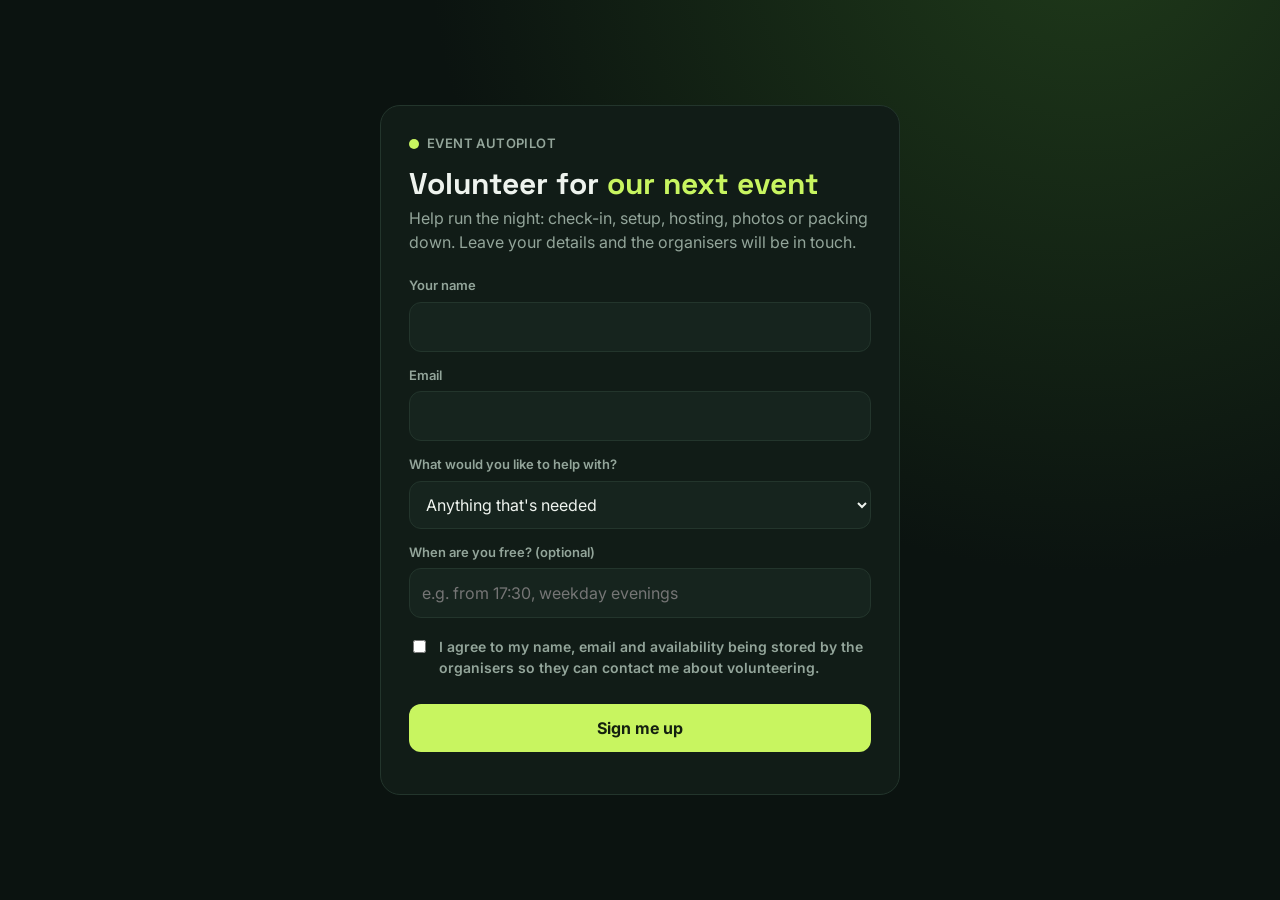
<file: web/volunteer.html>
<!doctype html>
<html lang="en">
<head>
<meta charset="utf-8">
<meta name="viewport" content="width=device-width, initial-scale=1">
<title>Volunteer Sign-up</title>
<link rel="preconnect" href="https://fonts.googleapis.com">
<link href="https://fonts.googleapis.com/css2?family=Inter:wght@400;500;600;700&family=Space+Grotesk:wght@600;700&display=swap" rel="stylesheet">
<style>
:root{--bg:#0b1310;--panel:#111c17;--panel-2:#16241e;--line:#23352c;--text:#eef3ee;--muted:#93a59a;--lime:#c8f560;--lime-ink:#14200f;--coral:#ff8a65}
*{box-sizing:border-box}
body{margin:0;min-height:100vh;background:var(--bg);color:var(--text);font:16px/1.5 "Inter",system-ui,sans-serif;display:grid;place-items:center;padding:24px 16px;
  background-image:radial-gradient(circle at 85% -10%,#1f3a1a 0,transparent 45%)}
.card{width:100%;max-width:520px;background:var(--panel);border:1px solid var(--line);border-radius:20px;padding:28px}
.brand{display:flex;align-items:center;gap:8px;color:var(--muted);font-size:13px;font-weight:600;letter-spacing:.4px;text-transform:uppercase}
.dot{width:10px;height:10px;border-radius:50%;background:var(--lime)}
h1{font:700 30px/1.1 "Space Grotesk","Inter",sans-serif;margin:14px 0 6px}
h1 span{color:var(--lime)}
p.lead{color:var(--muted);margin:0 0 22px}
label{display:block;font-size:13px;font-weight:600;color:var(--muted);margin:14px 0 6px}
input,select,textarea{width:100%;background:var(--panel-2);color:var(--text);border:1px solid var(--line);border-radius:12px;padding:12px;font:inherit}
input:focus,select:focus,textarea:focus{outline:2px solid #c8f56066;border-color:var(--lime)}
.check{display:flex;gap:10px;align-items:flex-start;margin-top:18px;font-size:14px;color:var(--muted)}
.check input{width:auto;margin-top:4px}
button{margin-top:20px;width:100%;border:0;border-radius:12px;background:var(--lime);color:var(--lime-ink);font:700 16px "Inter",sans-serif;padding:14px;cursor:pointer}
button:disabled{opacity:.6;cursor:wait}
.msg{margin-top:14px;font-size:14px}
.err{color:var(--coral)}
.done{text-align:center}
.done .big{font-size:48px}
</style>
</head>
<body>
<main class="card" id="card">
  <div class="brand"><span class="dot"></span>Event Autopilot</div>
  <h1>Volunteer for <span id="event">our next event</span></h1>
  <p class="lead">Help run the night: check-in, setup, hosting, photos or packing down. Leave your details and the organisers will be in touch.</p>
  <form id="form">
    <label for="name">Your name</label>
    <input id="name" name="name" required autocomplete="name">
    <label for="email">Email</label>
    <input id="email" name="email" type="email" required autocomplete="email">
    <label for="role">What would you like to help with?</label>
    <select id="role" name="role">
      <option>Anything that's needed</option><option>Check-in / door</option><option>Setup and AV</option>
      <option>Floor host</option><option>Photography</option><option>Food and drinks</option><option>Pack down</option>
    </select>
    <label for="availability">When are you free? (optional)</label>
    <input id="availability" name="availability" placeholder="e.g. from 17:30, weekday evenings">
    <label class="check"><input type="checkbox" id="consent" required>
      <span>I agree to my name, email and availability being stored by the organisers so they can contact me about volunteering.</span></label>
    <button type="submit" id="submit">Sign me up</button>
    <div class="msg" id="msg" role="status"></div>
  </form>
</main>
<script>
const event = new URLSearchParams(location.search).get("event") || "";
if (event) document.getElementById("event").textContent = event;
document.getElementById("form").addEventListener("submit", async e => {
  e.preventDefault();
  const btn = document.getElementById("submit"), msg = document.getElementById("msg");
  btn.disabled = true; msg.textContent = ""; msg.className = "msg";
  const $ = id => document.getElementById(id);
  const body = { name: $("name").value, email: $("email").value, role: $("role").value,
                 availability: $("availability").value, event, consent: $("consent").checked };
  try {
    const r = await fetch("/api/volunteer", { method: "POST", headers: { "Content-Type": "application/json" }, body: JSON.stringify(body) });
    const d = await r.json();
    if (!r.ok) throw new Error(d.error || "Something went wrong");
    const card = document.getElementById("card");
    card.innerHTML = "";
    const done = document.createElement("div"); done.className = "done";
    done.innerHTML = '<div class="big">🙌</div><h1>Thank you!</h1><p class="lead"></p>';
    done.querySelector("p").textContent = `You're on the volunteer list${event ? " for " + event : ""}. The organisers will email you.`;
    card.append(done);
  } catch (err) {
    msg.textContent = err.message; msg.className = "msg err"; btn.disabled = false;
  }
});
</script>
</body>
</html>
</file>
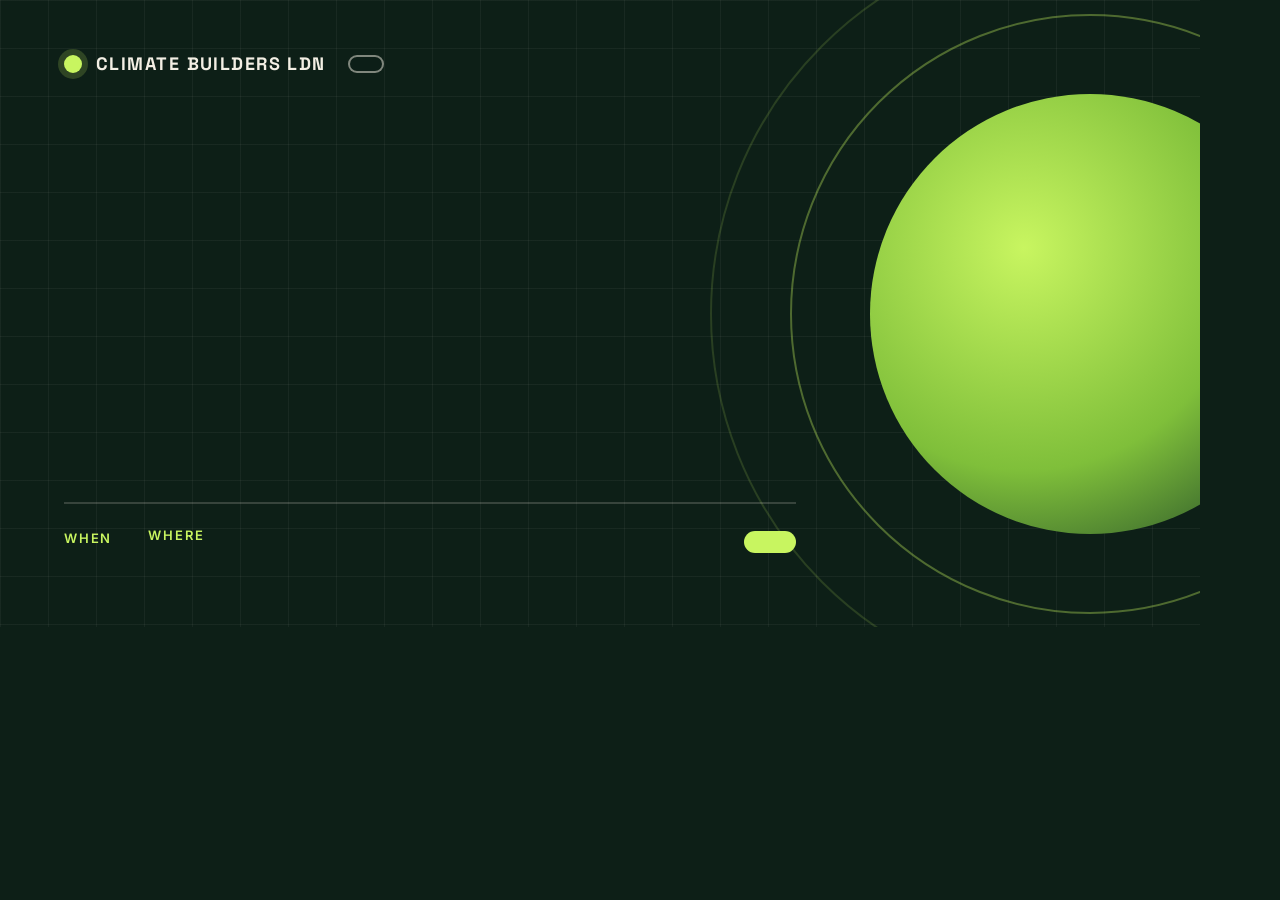
<file: visuals/templates/banner.html>
<!doctype html>
<html lang="en">
<head>
<meta charset="utf-8">
<meta name="viewport" content="width=1200, height=627">
<title>Event banner</title>
<link rel="stylesheet" href="brand.css">
<style>
  .canvas { width: 1200px; height: 627px; }
  .bg-geo .grid { background-size: 48px 48px; }
  .bg-geo .disc { width: 440px; height: 440px; right: -110px; top: 50%; margin-top: -220px; }
  .bg-geo .ring.r1 { width: 600px; height: 600px; right: -190px; top: 50%; margin-top: -300px; }
  .bg-geo .ring.r2 { width: 760px; height: 760px; right: -270px; top: 50%; margin-top: -380px; border-color: rgba(200,245,96,.15); }
  .bg-geo .bar { display: none; }
  .has-cover .bg-cover::after { background: linear-gradient(90deg, rgba(8,18,13,.97) 0%, rgba(8,18,13,.88) 50%, rgba(8,18,13,.35) 100%); }

  .content { position: absolute; inset: 0; padding: 52px 64px 48px; display: flex; flex-direction: column; width: 860px; }
  .top { display: flex; align-items: center; gap: 22px; }
  .mark { font-size: 18px; }
  .pill.ghost { font-size: 15px; padding: 7px 16px; text-transform: uppercase; letter-spacing: .12em; background: rgba(13,31,23,.35); }

  .title { font-size: 84px; max-height: 260px; margin-top: auto; margin-bottom: 30px; }

  .meta-row { display: flex; gap: 36px; align-items: flex-end; padding-top: 24px; border-top: 2px solid rgba(243,239,228,.18); }
  .meta { font-size: 26px; line-height: 1.15; }
  .meta .label { font-size: 13px; margin-bottom: 7px; }
  .meta .sub { display: block; color: var(--brand-muted); font-size: 20px; margin-top: 3px; }
  .meta.venue { flex: 1; min-width: 0; }
  .meta.venue .v { display: block; white-space: nowrap; overflow: hidden; text-overflow: ellipsis; }
  .meta.venue #venue { white-space: normal; display: -webkit-box; -webkit-line-clamp: 2; -webkit-box-orient: vertical; }
  .meta.venue.long #venue { font-size: 21px; }
  .pill.price { font-size: 28px; padding: 11px 26px; flex-shrink: 0; }

  .foot { display: flex; justify-content: space-between; align-items: center; margin-top: 26px; gap: 24px; }
  .host { font-size: 19px; white-space: nowrap; overflow: hidden; text-overflow: ellipsis; min-width: 0; }
  .url { font-size: 19px; flex-shrink: 0; }
</style>
</head>
<body>
<div class="canvas" id="canvas">
  <div class="bg-cover" id="cover"></div>
  <div class="bg-geo">
    <div class="grid"></div>
    <div class="ring r2"></div>
    <div class="ring r1"></div>
    <div class="disc"></div>
    <div class="bar"></div>
  </div>

  <div class="content">
    <div class="top">
      <div class="mark"><span class="dot"></span><span class="name"></span></div>
      <div class="pill ghost" id="format"></div>
    </div>

    <h1 class="title" id="title"></h1>
    <div class="meta-row">
      <div class="meta when"><span class="label">When</span><span id="date"></span><span class="sub" id="time"></span></div>
      <div class="meta venue"><span class="label">Where</span><span class="v" id="venue"></span><span class="sub v" id="city"></span></div>
      <div class="pill price" id="price"></div>
    </div>

    <div class="foot">
      <div class="host" id="host"></div>
      <div class="url" id="url"></div>
    </div>
  </div>
</div>
<script>
/* Same contract as square.html: window.render(data), textContent only. */
function setText(id, v) { const el = document.getElementById(id); if (el) { el.textContent = v || ""; el.style.display = v ? "" : "none"; } }

function fitTitle(el, maxPx, minPx) {
  const limit = parseFloat(getComputedStyle(el).maxHeight);
  el.style.maxHeight = "none";
  let size = maxPx;
  el.style.fontSize = size + "px";
  while (size > minPx && (el.scrollHeight > limit || el.scrollWidth > el.clientWidth)) {
    size -= 2; el.style.fontSize = size + "px";
  }
  el.style.lineHeight = size < 60 ? "1.05" : "1.0";
}

function loadCover(url, timeoutMs) {
  return new Promise(resolve => {
    if (!url) return resolve(false);
    const img = new Image();
    const t = setTimeout(() => resolve(false), timeoutMs);
    img.onload = () => { clearTimeout(t); resolve(true); };
    img.onerror = () => { clearTimeout(t); resolve(false); };
    img.src = url;
  });
}

window.render = async function (d) {
  setText("title", d.title);
  setText("format", d.format);
  setText("date", d.date);
  setText("time", d.time);
  setText("venue", d.venue);
  document.querySelector(".meta.venue").classList.toggle("long", (d.venue || "").length > 22);
  setText("city", d.city);
  setText("price", d.price);
  const host = document.getElementById("host");
  host.textContent = "";
  if (d.hosts) { host.append("Hosted by "); const s = document.createElement("strong"); s.textContent = d.hosts; host.append(s); }
  const url = document.getElementById("url");
  url.textContent = "";
  if (d.url) { const a = document.createElement("span"); a.className = "arrow"; a.textContent = "→ "; url.append(a, d.url); }

  const ok = await loadCover(d.cover_url, 6000);
  if (ok) {
    document.getElementById("cover").style.backgroundImage = "url(" + JSON.stringify(d.cover_url) + ")";
    document.getElementById("canvas").classList.add("has-cover");
  }
  try { await Promise.race([document.fonts.ready, new Promise(r => setTimeout(r, 5000))]); } catch (e) {}
  fitTitle(document.getElementById("title"), 84, 40);
  document.body.dataset.ready = "1";
};
</script>
</body>
</html>
</file>
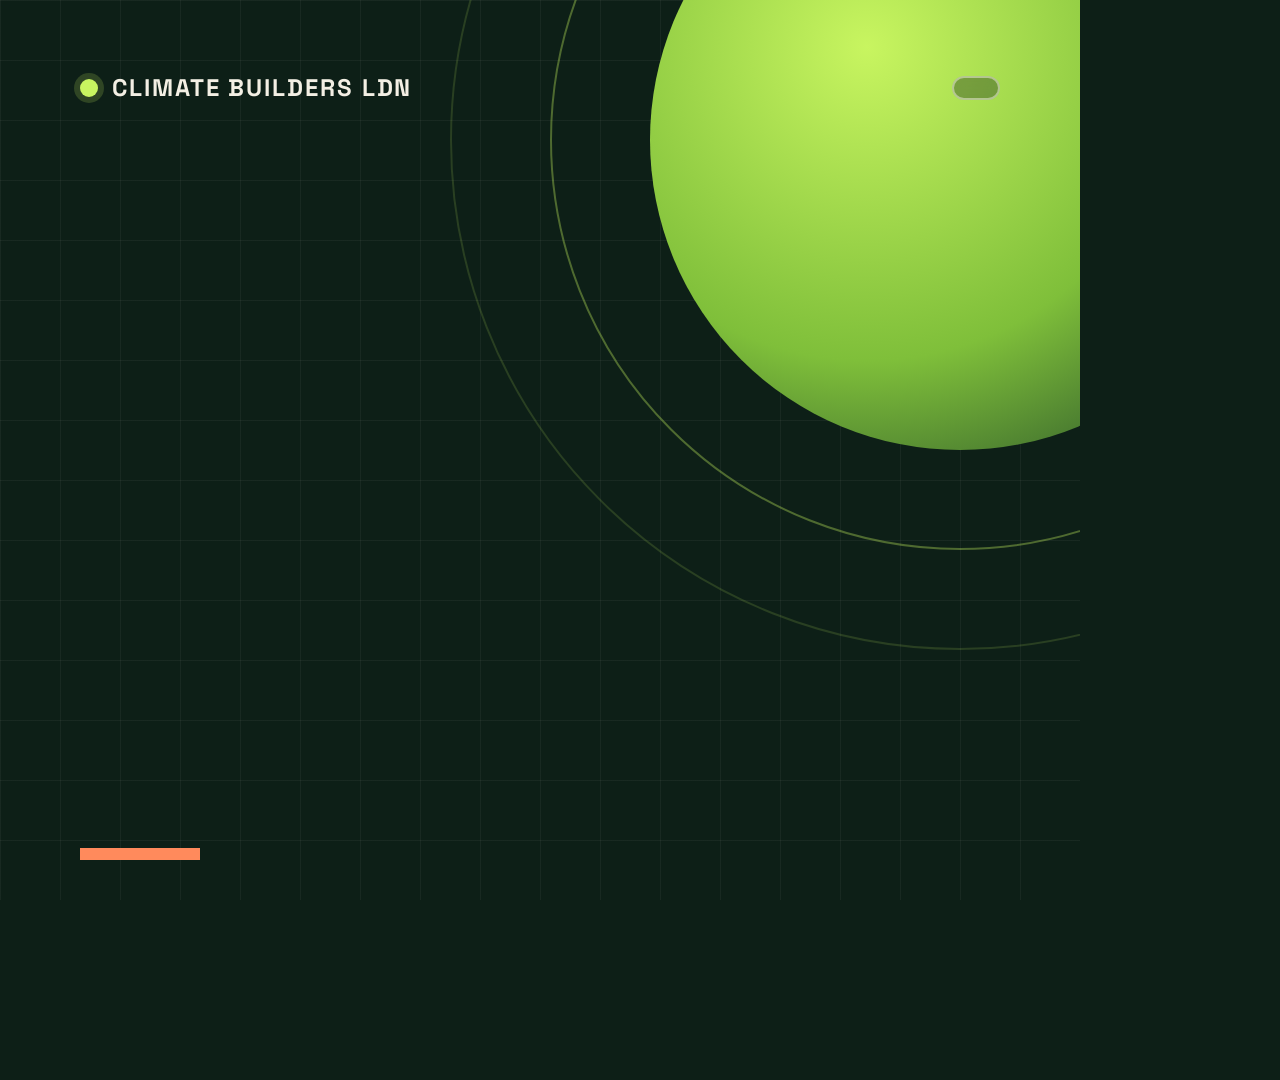
<file: visuals/templates/square.html>
<!doctype html>
<html lang="en">
<head>
<meta charset="utf-8">
<meta name="viewport" content="width=1080, height=1080">
<title>Event square</title>
<link rel="stylesheet" href="brand.css">
<style>
  .canvas { width: 1080px; height: 1080px; }
  .bg-geo .disc { width: 620px; height: 620px; right: -190px; top: -170px; }
  .bg-geo .ring.r1 { width: 820px; height: 820px; right: -290px; top: -270px; }
  .bg-geo .ring.r2 { width: 1020px; height: 1020px; right: -390px; top: -370px; border-color: rgba(200,245,96,.15); }
  .bg-geo .bar { display: none; }
  .title::before { content: ""; display: block; width: 120px; height: 12px; background: var(--brand-accent-2); margin-bottom: 36px; }

  .content { position: absolute; inset: 0; padding: 72px 80px 64px; display: flex; flex-direction: column; }
  .top { display: flex; justify-content: space-between; align-items: center; }
  .mark { font-size: 24px; }
  .pill.ghost { font-size: 22px; padding: 10px 22px; text-transform: uppercase; letter-spacing: .12em; }
  .has-cover .pill.ghost, :not(.has-cover) .pill.ghost { backdrop-filter: blur(6px); background: rgba(13,31,23,.35); }

  .main { margin-top: auto; }
  .title { font-size: 128px; max-height: 420px; margin-bottom: 44px; }

  .meta-row { display: flex; gap: 48px; align-items: flex-end; padding-top: 36px; border-top: 2px solid rgba(243,239,228,.18); }
  .meta { font-size: 38px; line-height: 1.15; }
  .meta .label { font-size: 17px; margin-bottom: 10px; }
  .meta .sub { display: block; color: var(--brand-muted); font-size: 28px; margin-top: 4px; }
  .meta.venue { flex: 1; min-width: 0; }
  .meta.venue .v { display: block; white-space: nowrap; overflow: hidden; text-overflow: ellipsis; }
  .meta.venue #venue { white-space: normal; display: -webkit-box; -webkit-line-clamp: 2; -webkit-box-orient: vertical; }
  .meta.venue.long #venue { font-size: 30px; }
  .pill.price { font-size: 40px; padding: 16px 36px; flex-shrink: 0; }

  .foot { display: flex; justify-content: space-between; align-items: center; margin-top: 40px; gap: 32px; }
  .host { font-size: 26px; white-space: nowrap; overflow: hidden; text-overflow: ellipsis; min-width: 0; }
  .url { font-size: 26px; flex-shrink: 0; }
</style>
</head>
<body>
<div class="canvas" id="canvas">
  <div class="bg-cover" id="cover"></div>
  <div class="bg-geo">
    <div class="grid"></div>
    <div class="ring r2"></div>
    <div class="ring r1"></div>
    <div class="disc"></div>
    <div class="bar"></div>
  </div>

  <div class="content">
    <div class="top">
      <div class="mark"><span class="dot"></span><span class="name"></span></div>
      <div class="pill ghost" id="format"></div>
    </div>

    <div class="main">
      <h1 class="title" id="title"></h1>
      <div class="meta-row">
        <div class="meta when"><span class="label">When</span><span id="date"></span><span class="sub" id="time"></span></div>
        <div class="meta venue"><span class="label">Where</span><span class="v" id="venue"></span><span class="sub v" id="city"></span></div>
        <div class="pill price" id="price"></div>
      </div>
    </div>

    <div class="foot">
      <div class="host" id="host"></div>
      <div class="url" id="url"></div>
    </div>
  </div>
</div>
<script>
/* Data arrives via window.render(data) from Python (page.evaluate argument).
   Everything is written with textContent, so no field can inject markup. */
function setText(id, v) { const el = document.getElementById(id); if (el) { el.textContent = v || ""; el.style.display = v ? "" : "none"; } }

function fitTitle(el, maxPx, minPx) {
  const limit = parseFloat(getComputedStyle(el).maxHeight);
  el.style.maxHeight = "none";
  let size = maxPx;
  el.style.fontSize = size + "px";
  while (size > minPx && (el.scrollHeight > limit || el.scrollWidth > el.clientWidth)) {
    size -= 2; el.style.fontSize = size + "px";
  }
  el.style.lineHeight = size < 90 ? "1.04" : "1.0";
}

function loadCover(url, timeoutMs) {
  return new Promise(resolve => {
    if (!url) return resolve(false);
    const img = new Image();
    const t = setTimeout(() => resolve(false), timeoutMs);
    img.onload = () => { clearTimeout(t); resolve(true); };
    img.onerror = () => { clearTimeout(t); resolve(false); };
    img.src = url;
  });
}

window.render = async function (d) {
  setText("title", d.title);
  setText("format", d.format);
  setText("date", d.date);
  setText("time", d.time);
  setText("venue", d.venue);
  document.querySelector(".meta.venue").classList.toggle("long", (d.venue || "").length > 22);
  setText("city", d.city);
  setText("price", d.price);
  const host = document.getElementById("host");
  host.textContent = "";
  if (d.hosts) { host.append("Hosted by "); const s = document.createElement("strong"); s.textContent = d.hosts; host.append(s); }
  const url = document.getElementById("url");
  url.textContent = "";
  if (d.url) { const a = document.createElement("span"); a.className = "arrow"; a.textContent = "→ "; url.append(a, d.url); }

  const ok = await loadCover(d.cover_url, 6000);
  if (ok) {
    document.getElementById("cover").style.backgroundImage = "url(" + JSON.stringify(d.cover_url) + ")";
    document.getElementById("canvas").classList.add("has-cover");
  }
  try { await Promise.race([document.fonts.ready, new Promise(r => setTimeout(r, 5000))]); } catch (e) {}
  fitTitle(document.getElementById("title"), 128, 60);
  document.body.dataset.ready = "1";
};
</script>
</body>
</html>
</file>
<file: visuals/templates/brand.css>
/* Brand tokens. Change this one file to restyle every template. */
@import url("https://fonts.googleapis.com/css2?family=Space+Grotesk:wght@400;500;700&family=Inter:wght@400;500;600&display=block");

:root {
  /* Colours */
  --brand-bg: #0d1f17;          /* deep forest */
  --brand-bg-2: #143826;        /* lighter forest for shapes */
  --brand-ink: #f3efe4;         /* warm off-white text */
  --brand-muted: #b9c2b6;       /* secondary text */
  --brand-accent: #c8f560;      /* lime highlight */
  --brand-accent-ink: #0d1f17;  /* text on accent */
  --brand-accent-2: #ff8a5c;    /* coral detail */
  --brand-overlay: linear-gradient(180deg, rgba(8,18,13,.35) 0%, rgba(8,18,13,.72) 45%, rgba(8,18,13,.96) 100%);

  /* Type */
  --font-display: "Space Grotesk", "Helvetica Neue", Arial, system-ui, sans-serif;
  --font-body: "Inter", "Helvetica Neue", Arial, system-ui, sans-serif;

  /* Logo slot: text mark, or set --brand-logo-url to an image url(...) */
  --brand-name: "CLIMATE BUILDERS LDN";
  --brand-logo-url: none;
}

* { box-sizing: border-box; margin: 0; padding: 0; }
html, body { width: 100%; height: 100%; overflow: hidden; }
body {
  background: var(--brand-bg);
  color: var(--brand-ink);
  font-family: var(--font-body);
  -webkit-font-smoothing: antialiased;
}

.canvas { position: relative; overflow: hidden; background: var(--brand-bg); }

/* Background layers */
.bg-cover {
  position: absolute; inset: 0;
  background-size: cover; background-position: center;
  display: none;
}
.has-cover .bg-cover { display: block; }
.bg-cover::after { content: ""; position: absolute; inset: 0; background: var(--brand-overlay); }

.bg-geo { position: absolute; inset: 0; }
.has-cover .bg-geo { display: none; }
.bg-geo .grid {
  position: absolute; inset: 0;
  background-image:
    linear-gradient(rgba(243,239,228,.05) 1px, transparent 1px),
    linear-gradient(90deg, rgba(243,239,228,.05) 1px, transparent 1px);
  background-size: 60px 60px;
}
.bg-geo .disc {
  position: absolute; border-radius: 50%;
  background: radial-gradient(circle at 35% 35%, var(--brand-accent) 0%, #7fbf3a 55%, var(--brand-bg-2) 100%);
}
.bg-geo .ring {
  position: absolute; border-radius: 50%;
  border: 2px solid rgba(200,245,96,.35);
}
.bg-geo .bar { position: absolute; background: var(--brand-accent-2); }

/* Logo / brand mark */
.mark { display: flex; align-items: center; gap: 14px; font-family: var(--font-display); font-weight: 700; letter-spacing: .08em; }
.mark .dot { width: 18px; height: 18px; border-radius: 50%; background: var(--brand-accent); box-shadow: 0 0 0 6px rgba(200,245,96,.18); }
.mark .logo { background-image: var(--brand-logo-url); background-size: contain; background-repeat: no-repeat; }
.mark .name::before { content: var(--brand-name); }

.title {
  font-family: var(--font-display); font-weight: 700;
  line-height: 1.0; letter-spacing: -0.035em;
  color: var(--brand-ink);
  overflow-wrap: break-word; hyphens: manual;
  text-wrap: balance;
}
.title em { font-style: normal; color: var(--brand-accent); }

.pill {
  display: inline-flex; align-items: center;
  font-family: var(--font-display); font-weight: 700;
  background: var(--brand-accent); color: var(--brand-accent-ink);
  border-radius: 999px; letter-spacing: .02em;
}
.pill.ghost { background: transparent; color: var(--brand-ink); border: 2px solid rgba(243,239,228,.5); }

.meta { font-family: var(--font-display); font-weight: 500; color: var(--brand-ink); }
.meta .label { display: block; font-family: var(--font-body); font-weight: 600; letter-spacing: .14em; text-transform: uppercase; color: var(--brand-accent); }
.host { font-family: var(--font-body); color: var(--brand-muted); }
.host strong { color: var(--brand-ink); font-weight: 600; }
.url { font-family: var(--font-display); font-weight: 500; color: var(--brand-ink); letter-spacing: .01em; }
.url .arrow { color: var(--brand-accent); }
</file>
